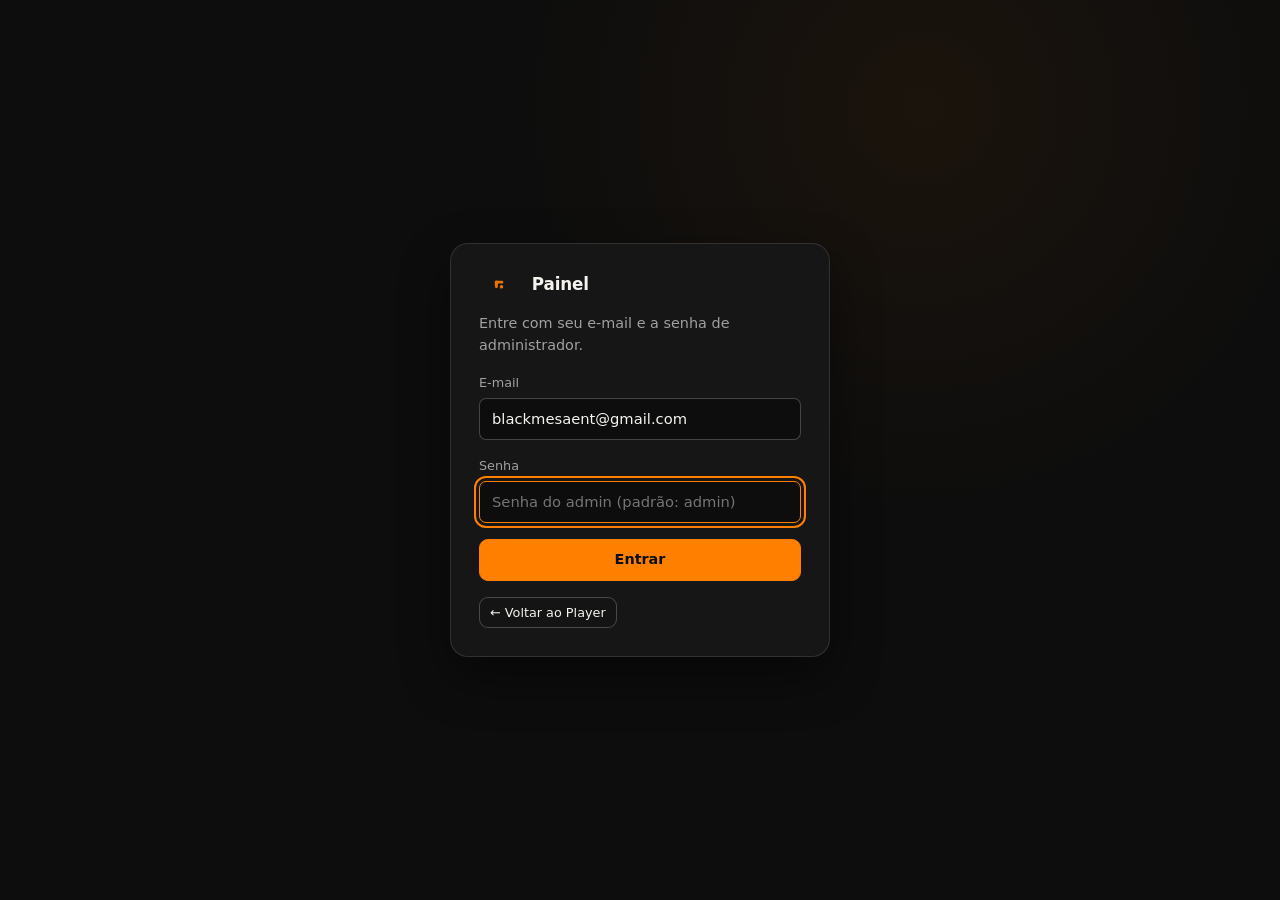
<file: frontend/admin/index.html>
<!DOCTYPE html>
<html lang="pt-BR">
<head>
  <meta charset="UTF-8">
  <meta name="viewport" content="width=device-width, initial-scale=1.0">
  <title>BLACKMESA Fm — Painel</title>
  <link rel="stylesheet" href="../styles.css">
</head>
<body>
  <!-- Login View -->
  <section id="loginView" class="login-shell">
    <form id="loginForm" class="login-card">
      <div class="brand">
          <img class="brand-logo" src="../logo.svg" alt="BLACKMESA" />
          <span>Painel</span>
        </div>
      <p class="muted" style="margin: 0; font-size: 0.9rem;">
        Entre com seu e-mail e a senha de administrador.
      </p>
      <div class="field">
        <label for="loginUser">E-mail</label>
        <input id="loginUser" class="input" type="email" value="blackmesaent@gmail.com" autocomplete="username" required>
      </div>
      <div class="field">
        <label for="loginPass">Senha</label>
        <input id="loginPass" class="input" type="password" placeholder="Senha do admin (padrão: admin)" required autofocus>
      </div>
      <div id="loginError" class="muted hidden" style="color: #fca5a5; font-size: 0.85rem;"></div>
      <button id="loginBtn" class="btn btn-primary" type="submit">Entrar</button>
      <a class="btn btn-sm" href="../" style="align-self: flex-start;">← Voltar ao Player</a>
    </form>
  </section>

  <!-- Admin App View -->
  <div id="appView" class="hidden">
    <header class="admin-header">
      <div class="admin-header-inner">
        <div class="brand">
          <img class="brand-logo" src="../logo.svg" alt="BLACKMESA" />
          <span>Painel</span>
        </div>

        <div style="display: flex; align-items: center; gap: 10px; flex-wrap: wrap;">
          <label for="stationSelect" class="muted" style="font-size: 0.85rem;">Estação:</label>
          <select id="stationSelect" class="select" style="width: auto; min-width: 210px;"></select>
          <button id="toggleNewStationBtn" class="btn btn-sm" type="button">+ Nova Estação</button>
          <a class="btn btn-sm" href="../" target="_blank" rel="noopener">Abrir Player</a>
          <button id="logoutBtn" class="btn btn-sm btn-danger" type="button">Sair</button>
        </div>
      </div>
    </header>

    <main class="admin-container">
      <!-- Live status strip -->
      <section class="card" style="padding: 14px 20px;">
        <div style="display: flex; flex-wrap: wrap; align-items: center; justify-content: space-between; gap: 12px;">
          <div style="display: flex; align-items: center; gap: 12px; flex-wrap: wrap;">
            <span id="npBadge" class="badge badge-autodj"><span class="dot"></span><span id="npSource">AutoDJ</span></span>
            <strong id="npTrack">Carregando...</strong>
            <span id="npStationInfo" class="muted mono" style="font-size: 0.82rem;"></span>
          </div>
          <div style="display: flex; align-items: center; gap: 10px;">
            <button id="skipTrackBtn" class="btn btn-sm" type="button" title="Avançar para a próxima música no AutoDJ">⏭ Avançar música</button>
            <span class="listeners-pill"><span id="npListeners">0</span> ouvintes</span>
          </div>
        </div>
      </section>

      <!-- New Station Panel (collapsible) -->
      <section id="newStationCard" class="card hidden">
        <div class="card-header">
          <h2 class="card-title">Criar Nova Estação</h2>
          <button id="closeNewStationBtn" class="btn btn-sm" type="button">Fechar</button>
        </div>
        <form id="newStationForm" class="form-grid">
          <div class="field">
            <label for="stName">Nome da estação</label>
            <input id="stName" class="input" type="text" placeholder="Minha Rádio" required>
          </div>
          <div class="field">
            <label for="stMount">Mountpoint</label>
            <input id="stMount" class="input mono" type="text" placeholder="rock" pattern="[A-Za-z0-9_-]{1,64}" required>
          </div>
          <div class="field">
            <label for="stBitrate">Bitrate (kbps)</label>
            <input id="stBitrate" class="input" type="number" min="64" max="320" value="128">
          </div>
          <div class="field">
            <label for="stCrossfade">Crossfade (seg)</label>
            <input id="stCrossfade" class="input" type="number" min="0" max="15" step="0.5" value="4">
          </div>
          <button class="btn btn-primary" type="submit">Criar Estação</button>
        </form>
      </section>

      <!-- Tabs -->
      <nav class="tabs" aria-label="Seções do painel">
        <button class="tab-btn active" data-tab="media" type="button">Mídias</button>
        <button class="tab-btn" data-tab="playlists" type="button">Playlists</button>
        <button class="tab-btn" data-tab="djs" type="button">Contas de DJ</button>
        <button class="tab-btn" data-tab="stations" type="button">Estações</button>
      </nav>

      <!-- TAB: MEDIA -->
      <section id="tab-media" class="tab-panel" style="display: flex; flex-direction: column; gap: 18px;">
        <div class="card">
          <div class="card-header">
            <h2 class="card-title">Upload de Mídia</h2>
            <span id="uploadStatus" class="muted" style="font-size: 0.85rem;"></span>
          </div>
          <div id="dropzone" class="dropzone" tabindex="0" role="button" aria-label="Selecionar ou arrastar arquivos de áudio">
            <p style="margin: 0 0 6px; font-weight: 500;">Arraste arquivos de áudio aqui ou clique para selecionar</p>
            <p class="muted" style="margin: 0; font-size: 0.84rem;">MP3, FLAC, OGG, WAV, AAC — tags ID3 e capa extraídas automaticamente</p>
            <input id="mediaFileInput" type="file" accept="audio/*" multiple class="hidden">
          </div>
        </div>

        <div class="card">
          <div class="card-header">
            <h2 class="card-title">Catálogo de Mídias (<span id="mediaCount">0</span>)</h2>
            <button id="refreshMediaBtn" class="btn btn-sm" type="button">Atualizar</button>
          </div>
          <div class="table-wrap">
            <table>
              <thead>
                <tr>
                  <th style="width: 52px;">Capa</th>
                  <th>Título</th>
                  <th>Artista</th>
                  <th>Álbum</th>
                  <th>Duração</th>
                  <th style="width: 90px;">Ações</th>
                </tr>
              </thead>
              <tbody id="mediaTableBody"></tbody>
            </table>
          </div>
        </div>
      </section>

      <!-- TAB: PLAYLISTS -->
      <section id="tab-playlists" class="tab-panel hidden" style="display: flex; flex-direction: column; gap: 18px;">
        <div class="card">
          <div class="card-header">
            <h2 class="card-title" id="playlistFormTitle">Nova Playlist</h2>
            <button id="cancelPlaylistEditBtn" class="btn btn-sm hidden" type="button">Cancelar edição</button>
          </div>
          <form id="playlistForm" class="form-grid">
            <input id="plEditId" type="hidden">
            <div class="field">
              <label for="plName">Nome</label>
              <input id="plName" class="input" type="text" placeholder="Rotação Principal" required>
            </div>
            <div class="field">
              <label for="plWeight">Peso (sorteio)</label>
              <input id="plWeight" class="input" type="number" min="1" max="100" value="10" required>
            </div>
            <div class="field">
              <label for="plInterval">Intervalo de vinheta (músicas)</label>
              <input id="plInterval" class="input" type="number" min="0" value="0">
            </div>
            <div class="field">
              <label>&nbsp;</label>
              <label class="checkbox-row">
                <input id="plIsJingle" type="checkbox">
                <span>É vinheta (jingle)</span>
              </label>
            </div>
            <button id="plSubmitBtn" class="btn btn-primary" type="submit">Criar Playlist</button>
          </form>
        </div>

        <div class="grid-2">
          <div class="card">
            <div class="card-header">
              <h2 class="card-title">Playlists da Estação</h2>
            </div>
            <div class="table-wrap">
              <table>
                <thead>
                  <tr>
                    <th>Nome</th>
                    <th>Peso</th>
                    <th>Tipo</th>
                    <th>Ações</th>
                  </tr>
                </thead>
                <tbody id="playlistsTableBody"></tbody>
              </table>
            </div>
          </div>

          <div class="card">
            <div class="card-header">
              <h2 class="card-title" id="playlistMediaTitle">Faixas da Playlist</h2>
            </div>
            <div id="playlistMediaEmpty" class="muted" style="font-size: 0.9rem;">
              Selecione uma playlist à esquerda para gerenciar suas faixas.
            </div>
            <div id="playlistMediaPanel" class="hidden" style="display: flex; flex-direction: column; gap: 14px;">
              <form id="addMediaToPlaylistForm" style="display: flex; gap: 8px; flex-wrap: wrap;">
                <select id="addMediaSelect" class="select" style="flex: 1; min-width: 180px;"></select>
                <button class="btn btn-primary btn-sm" type="submit">+ Adicionar</button>
              </form>
              <div class="table-wrap">
                <table>
                  <thead>
                    <tr>
                      <th>Faixa</th>
                      <th>Artista</th>
                      <th style="width: 80px;">Ação</th>
                    </tr>
                  </thead>
                  <tbody id="playlistMediaBody"></tbody>
                </table>
              </div>
            </div>
          </div>
        </div>
      </section>

      <!-- TAB: DJS -->
      <section id="tab-djs" class="tab-panel hidden" style="display: flex; flex-direction: column; gap: 18px;">
        <div class="card">
          <div class="card-header">
            <h2 class="card-title">Nova Conta de DJ</h2>
            <span class="muted" style="font-size: 0.84rem;">
              Conexão ao vivo (Mixxx / BUTT / ffmpeg): <span id="djMountHint" class="mono">/mount/radio</span>
            </span>
          </div>
          <form id="djForm" class="form-grid">
            <div class="field">
              <label for="djUser">Usuário</label>
              <input id="djUser" class="input" type="text" placeholder="dj_joao" required>
            </div>
            <div class="field">
              <label for="djPass">Senha (mín. 8 caracteres)</label>
              <input id="djPass" class="input" type="password" minlength="8" placeholder="••••••••" required>
            </div>
            <div class="field">
              <label>&nbsp;</label>
              <label class="checkbox-row">
                <input id="djActive" type="checkbox" checked>
                <span>Conta ativa</span>
              </label>
            </div>
            <button class="btn btn-primary" type="submit">Criar DJ</button>
          </form>
        </div>

        <div class="card">
          <div class="card-header">
            <h2 class="card-title">Contas de DJ</h2>
          </div>
          <div class="table-wrap">
            <table>
              <thead>
                <tr>
                  <th>Usuário</th>
                  <th>Status</th>
                  <th>Ações</th>
                </tr>
              </thead>
              <tbody id="djsTableBody"></tbody>
            </table>
          </div>
        </div>
      </section>

      <!-- TAB: STATIONS -->
      <section id="tab-stations" class="tab-panel hidden">
        <div class="card">
          <div class="card-header">
            <h2 class="card-title">Estações Cadastradas</h2>
          </div>
          <div class="table-wrap">
            <table>
              <thead>
                <tr>
                  <th>ID</th>
                  <th>Nome</th>
                  <th>Mountpoint</th>
                  <th>Bitrate</th>
                  <th>Crossfade</th>
                  <th>Stream</th>
                </tr>
              </thead>
              <tbody id="stationsTableBody"></tbody>
            </table>
          </div>
        </div>
      </section>
    </main>
  </div>

  <div id="toastStack" class="toast-stack" aria-live="polite"></div>

  <script src="admin.js"></script>
</body>
</html>
</file>
<file: frontend/styles.css>
:root {
  --bg: #0b0e14;
  --bg-elev: #131822;
  --bg-card: #181f2c;
  --bg-hover: #1f2838;
  --border: rgba(255, 255, 255, 0.08);
  --border-strong: rgba(255, 255, 255, 0.16);
  --text: #f1f5f9;
  --text-muted: #94a3b8;
  --text-dim: #64748b;
  --accent: #f97316;
  --accent-hover: #fb923c;
  --accent-soft: rgba(249, 115, 22, 0.14);
  --live: #ef4444;
  --live-soft: rgba(239, 68, 68, 0.16);
  --ok: #10b981;
  --ok-soft: rgba(16, 185, 129, 0.14);
  --danger: #ef4444;
  --danger-soft: rgba(239, 68, 68, 0.12);
  --radius: 14px;
  --radius-sm: 9px;
  --shadow: 0 20px 50px rgba(0, 0, 0, 0.45);
  --font: system-ui, -apple-system, "Segoe UI", Roboto, Ubuntu, Cantarell, sans-serif;
  --mono: ui-monospace, SFMono-Regular, Menlo, Consolas, monospace;
}

* {
  box-sizing: border-box;
}

html,
body {
  margin: 0;
  padding: 0;
  background: var(--bg);
  color: var(--text);
  font-family: var(--font);
  line-height: 1.5;
  -webkit-font-smoothing: antialiased;
}

body {
  min-height: 100vh;
  background-image:
    radial-gradient(circle at 15% 10%, rgba(249, 115, 22, 0.09), transparent 38%),
    radial-gradient(circle at 85% 90%, rgba(16, 185, 129, 0.07), transparent 40%);
}

a {
  color: inherit;
  text-decoration: none;
}

button,
input,
select {
  font: inherit;
  color: inherit;
}

/* ---------- Buttons & Inputs ---------- */
.btn {
  display: inline-flex;
  align-items: center;
  justify-content: center;
  gap: 8px;
  padding: 9px 16px;
  border-radius: var(--radius-sm);
  border: 1px solid var(--border-strong);
  background: var(--bg-elev);
  color: var(--text);
  font-size: 0.9rem;
  font-weight: 500;
  cursor: pointer;
  transition: background 0.15s ease, border-color 0.15s ease, transform 0.1s ease;
}

.btn:hover:not(:disabled) {
  background: var(--bg-hover);
  border-color: rgba(255, 255, 255, 0.25);
}

.btn:active:not(:disabled) {
  transform: translateY(1px);
}

.btn:disabled {
  opacity: 0.5;
  cursor: not-allowed;
}

.btn-primary {
  background: var(--accent);
  border-color: var(--accent);
  color: #0b0e14;
  font-weight: 600;
}

.btn-primary:hover:not(:disabled) {
  background: var(--accent-hover);
  border-color: var(--accent-hover);
}

.btn-danger {
  background: var(--danger-soft);
  border-color: rgba(239, 68, 68, 0.35);
  color: #fca5a5;
}

.btn-danger:hover:not(:disabled) {
  background: rgba(239, 68, 68, 0.25);
}

.btn-sm {
  padding: 5px 10px;
  font-size: 0.8rem;
}

.input,
.select {
  width: 100%;
  padding: 9px 12px;
  border-radius: var(--radius-sm);
  border: 1px solid var(--border-strong);
  background: var(--bg);
  color: var(--text);
  font-size: 0.92rem;
  outline: none;
  transition: border-color 0.15s ease;
}

.input:focus,
.select:focus {
  border-color: var(--accent);
}

.field {
  display: flex;
  flex-direction: column;
  gap: 6px;
}

.field label {
  font-size: 0.8rem;
  color: var(--text-muted);
  font-weight: 500;
}

/* ---------- Badges ---------- */
.badge {
  display: inline-flex;
  align-items: center;
  gap: 6px;
  padding: 4px 10px;
  border-radius: 999px;
  font-size: 0.75rem;
  font-weight: 700;
  letter-spacing: 0.04em;
  text-transform: uppercase;
}

.badge-live {
  background: var(--live-soft);
  color: #fca5a5;
  border: 1px solid rgba(239, 68, 68, 0.4);
}

.badge-live .dot {
  width: 7px;
  height: 7px;
  border-radius: 50%;
  background: var(--live);
  animation: pulse 1.3s infinite;
}

.badge-autodj {
  background: var(--ok-soft);
  color: #6ee7b7;
  border: 1px solid rgba(16, 185, 129, 0.35);
}

.badge-muted {
  background: rgba(255, 255, 255, 0.06);
  color: var(--text-muted);
  border: 1px solid var(--border);
}

@keyframes pulse {
  0%, 100% { opacity: 1; transform: scale(1); }
  50% { opacity: 0.4; transform: scale(0.8); }
}

/* ---------- Public Player Layout ---------- */
.player-shell {
  min-height: 100vh;
  display: flex;
  flex-direction: column;
  align-items: center;
  justify-content: center;
  padding: 24px 16px;
  position: relative;
  overflow: hidden;
}

.player-shell::before {
  content: "";
  position: fixed;
  inset: -20%;
  background:
    radial-gradient(circle at 30% 25%, rgba(249, 115, 22, 0.12), transparent 42%),
    radial-gradient(circle at 75% 75%, rgba(239, 68, 68, 0.08), transparent 45%);
  opacity: 0.6;
  pointer-events: none;
  transition: opacity 0.6s ease, filter 0.6s ease;
  z-index: 0;
}

.player-shell.is-playing::before {
  opacity: 1;
  animation: ambientDrift 10s ease-in-out infinite alternate;
}

.player-shell.is-live::before {
  background:
    radial-gradient(circle at 30% 25%, rgba(239, 68, 68, 0.18), transparent 45%),
    radial-gradient(circle at 75% 75%, rgba(249, 115, 22, 0.12), transparent 45%);
}

@keyframes ambientDrift {
  0% { transform: translate3d(-1.5%, -1%, 0) scale(1); }
  100% { transform: translate3d(1.5%, 1.5%, 0) scale(1.04); }
}

.player-topbar,
.player-card,
.history-card {
  position: relative;
  z-index: 1;
}

.player-topbar {
  width: 100%;
  max-width: 480px;
  display: flex;
  align-items: center;
  justify-content: space-between;
  margin-bottom: 14px;
}

.brand {
  display: flex;
  align-items: center;
  gap: 10px;
  font-weight: 700;
  font-size: 1.05rem;
  letter-spacing: -0.01em;
}

.brand-mark {
  width: 30px;
  height: 30px;
  border-radius: 8px;
  background: linear-gradient(135deg, var(--accent), #ea580c);
  display: grid;
  place-items: center;
  color: #0b0e14;
  font-weight: 800;
  font-size: 0.85rem;
  box-shadow: 0 4px 14px rgba(249, 115, 22, 0.35);
}

/* Studio ON AIR sign */
.on-air-sign {
  display: inline-flex;
  align-items: center;
  gap: 7px;
  padding: 5px 12px;
  border-radius: 8px;
  font-family: var(--mono);
  font-size: 0.75rem;
  font-weight: 800;
  letter-spacing: 0.12em;
  text-transform: uppercase;
  background: rgba(255, 255, 255, 0.04);
  border: 1px solid var(--border-strong);
  color: var(--text-dim);
  transition: all 0.3s ease;
}

.on-air-sign .led {
  width: 8px;
  height: 8px;
  border-radius: 50%;
  background: var(--text-dim);
  transition: all 0.3s ease;
}

.on-air-sign.active {
  background: rgba(239, 68, 68, 0.18);
  border-color: rgba(239, 68, 68, 0.55);
  color: #fecaca;
  box-shadow: 0 0 22px rgba(239, 68, 68, 0.28);
}

.on-air-sign.active .led {
  background: #ef4444;
  box-shadow: 0 0 10px #ef4444;
  animation: pulse 1.2s infinite;
}

.player-card {
  width: 100%;
  max-width: 480px;
  background: linear-gradient(180deg, rgba(24, 31, 44, 0.96), rgba(17, 22, 33, 0.98));
  border: 1px solid var(--border-strong);
  border-radius: 22px;
  padding: 22px;
  box-shadow: var(--shadow);
  display: flex;
  flex-direction: column;
  gap: 18px;
}

.player-meta-row {
  display: flex;
  align-items: center;
  justify-content: space-between;
  gap: 10px;
  flex-wrap: wrap;
}

.dial-pill {
  font-family: var(--mono);
  font-size: 0.76rem;
  color: var(--accent-hover);
  background: var(--accent-soft);
  border: 1px solid rgba(249, 115, 22, 0.28);
  padding: 4px 10px;
  border-radius: 999px;
}

.listeners-pill {
  display: inline-flex;
  align-items: center;
  gap: 6px;
  font-size: 0.82rem;
  color: var(--text-muted);
  background: rgba(255, 255, 255, 0.04);
  border: 1px solid var(--border);
  padding: 4px 10px;
  border-radius: 999px;
}

/* Turntable / Cover stage */
.stage-wrap {
  display: flex;
  flex-direction: column;
  align-items: center;
  gap: 14px;
}

.cover-wrap {
  position: relative;
  width: 240px;
  height: 240px;
  border-radius: 50%;
  overflow: hidden;
  background: #0d1119;
  border: 6px solid #1f2737;
  box-shadow:
    0 14px 36px rgba(0, 0, 0, 0.55),
    inset 0 0 0 1px rgba(255, 255, 255, 0.08);
  display: grid;
  place-items: center;
}

.cover-wrap::after {
  content: "";
  position: absolute;
  width: 34px;
  height: 34px;
  border-radius: 50%;
  background: #0b0e14;
  border: 3px solid rgba(255, 255, 255, 0.18);
  box-shadow: 0 0 0 6px rgba(0, 0, 0, 0.35);
  z-index: 2;
  pointer-events: none;
}

.cover-disc {
  width: 100%;
  height: 100%;
  animation: spinDisc 18s linear infinite;
  animation-play-state: paused;
}

.is-playing .cover-disc {
  animation-play-state: running;
}

@keyframes spinDisc {
  from { transform: rotate(0deg); }
  to { transform: rotate(360deg); }
}

.cover-wrap img {
  width: 100%;
  height: 100%;
  object-fit: cover;
  display: block;
}

.cover-fallback {
  width: 100%;
  height: 100%;
  display: grid;
  place-items: center;
  background:
    repeating-radial-gradient(circle at center, #151b26 0px, #151b26 4px, #1b2332 5px, #151b26 6px);
  color: var(--accent);
}

.visualizer-wrap {
  width: 100%;
  height: 54px;
  background: rgba(11, 14, 20, 0.72);
  border: 1px solid var(--border);
  border-radius: 12px;
  padding: 6px 10px;
  display: flex;
  align-items: center;
}

#visualizer {
  width: 100%;
  height: 42px;
  display: block;
}

.track-info {
  text-align: center;
}

.track-title {
  margin: 0;
  font-size: 1.35rem;
  font-weight: 700;
  letter-spacing: -0.02em;
  word-break: break-word;
}

.track-artist {
  margin: 4px 0 0;
  font-size: 0.98rem;
  color: var(--text-muted);
}

.player-controls {
  display: flex;
  align-items: center;
  gap: 14px;
  background: var(--bg-elev);
  border: 1px solid var(--border);
  border-radius: 14px;
  padding: 12px 14px;
}

.play-btn {
  width: 50px;
  height: 50px;
  border-radius: 50%;
  border: none;
  background: var(--accent);
  color: #0b0e14;
  display: grid;
  place-items: center;
  cursor: pointer;
  flex-shrink: 0;
  box-shadow: 0 6px 20px rgba(249, 115, 22, 0.35);
  transition: background 0.15s ease, transform 0.1s ease, box-shadow 0.2s ease;
}

.play-btn:hover {
  background: var(--accent-hover);
  box-shadow: 0 8px 24px rgba(249, 115, 22, 0.5);
}

.play-btn:active {
  transform: scale(0.95);
}

.volume-wrap {
  flex: 1;
  display: flex;
  align-items: center;
  gap: 10px;
}

.volume-slider {
  flex: 1;
  accent-color: var(--accent);
  cursor: pointer;
}

.player-footer {
  display: flex;
  align-items: center;
  justify-content: space-between;
  font-size: 0.78rem;
  color: var(--text-dim);
  gap: 8px;
}

.station-select-row {
  display: flex;
  align-items: center;
  gap: 10px;
}

.station-select-row select {
  flex: 1;
}

.history-card {
  width: 100%;
  max-width: 480px;
  margin-top: 14px;
  background: rgba(24, 31, 44, 0.72);
  border: 1px solid var(--border);
  border-radius: 16px;
  padding: 14px 18px;
}

.history-title {
  margin: 0 0 10px;
  font-size: 0.78rem;
  text-transform: uppercase;
  letter-spacing: 0.06em;
  color: var(--text-dim);
  font-weight: 700;
}

.history-list {
  list-style: none;
  margin: 0;
  padding: 0;
  display: flex;
  flex-direction: column;
  gap: 8px;
}

.history-item {
  display: flex;
  align-items: center;
  justify-content: space-between;
  gap: 10px;
  font-size: 0.85rem;
  padding-bottom: 6px;
  border-bottom: 1px solid rgba(255, 255, 255, 0.05);
}

.history-item:last-child {
  border-bottom: none;
  padding-bottom: 0;
}

.history-track {
  overflow: hidden;
  text-overflow: ellipsis;
  white-space: nowrap;
}

/* ---------- Admin Layout ---------- */
.admin-header {
  position: sticky;
  top: 0;
  z-index: 20;
  background: rgba(11, 14, 20, 0.88);
  backdrop-filter: blur(12px);
  border-bottom: 1px solid var(--border);
}

.admin-header-inner {
  max-width: 1180px;
  margin: 0 auto;
  padding: 12px 20px;
  display: flex;
  flex-wrap: wrap;
  align-items: center;
  justify-content: space-between;
  gap: 12px;
}

.admin-container {
  max-width: 1180px;
  margin: 0 auto;
  padding: 24px 20px 60px;
  display: flex;
  flex-direction: column;
  gap: 20px;
}

.card {
  background: var(--bg-card);
  border: 1px solid var(--border);
  border-radius: var(--radius);
  padding: 20px;
}

.card-header {
  display: flex;
  flex-wrap: wrap;
  align-items: center;
  justify-content: space-between;
  gap: 12px;
  margin-bottom: 16px;
}

.card-title {
  margin: 0;
  font-size: 1.05rem;
  font-weight: 600;
}

.tabs {
  display: flex;
  flex-wrap: wrap;
  gap: 8px;
  border-bottom: 1px solid var(--border);
  padding-bottom: 12px;
}

.tab-btn {
  padding: 8px 14px;
  border-radius: var(--radius-sm);
  border: 1px solid transparent;
  background: transparent;
  color: var(--text-muted);
  font-weight: 500;
  cursor: pointer;
}

.tab-btn:hover {
  background: var(--bg-elev);
  color: var(--text);
}

.tab-btn.active {
  background: var(--accent-soft);
  color: var(--accent-hover);
  border-color: rgba(249, 115, 22, 0.35);
}

.grid-2 {
  display: grid;
  grid-template-columns: repeat(auto-fit, minmax(300px, 1fr));
  gap: 18px;
}

.form-grid {
  display: grid;
  grid-template-columns: repeat(auto-fit, minmax(170px, 1fr));
  gap: 12px;
  align-items: end;
}

.table-wrap {
  overflow-x: auto;
}

table {
  width: 100%;
  border-collapse: collapse;
  font-size: 0.9rem;
}

th,
td {
  text-align: left;
  padding: 10px 12px;
  border-bottom: 1px solid var(--border);
  vertical-align: middle;
}

th {
  font-size: 0.78rem;
  text-transform: uppercase;
  letter-spacing: 0.04em;
  color: var(--text-dim);
  font-weight: 600;
}

tr:hover td {
  background: rgba(255, 255, 255, 0.02);
}

.thumb {
  width: 38px;
  height: 38px;
  border-radius: 6px;
  object-fit: cover;
  background: var(--bg-elev);
  border: 1px solid var(--border);
  display: block;
}

.dropzone {
  border: 2px dashed var(--border-strong);
  border-radius: var(--radius);
  padding: 24px;
  text-align: center;
  background: var(--bg-elev);
  cursor: pointer;
  transition: border-color 0.15s ease, background 0.15s ease;
}

.dropzone.dragover {
  border-color: var(--accent);
  background: var(--accent-soft);
}

.login-shell {
  min-height: 100vh;
  display: grid;
  place-items: center;
  padding: 20px;
}

.login-card {
  width: 100%;
  max-width: 380px;
  background: var(--bg-card);
  border: 1px solid var(--border);
  border-radius: 18px;
  padding: 28px;
  box-shadow: var(--shadow);
  display: flex;
  flex-direction: column;
  gap: 16px;
}

.toast-stack {
  position: fixed;
  right: 20px;
  bottom: 20px;
  z-index: 50;
  display: flex;
  flex-direction: column;
  gap: 8px;
  max-width: 360px;
}

.toast {
  padding: 12px 16px;
  border-radius: var(--radius-sm);
  background: var(--bg-card);
  border: 1px solid var(--border-strong);
  box-shadow: var(--shadow);
  font-size: 0.88rem;
}

.toast.ok {
  border-color: rgba(16, 185, 129, 0.5);
  color: #a7f3d0;
}

.toast.err {
  border-color: rgba(239, 68, 68, 0.55);
  color: #fecaca;
}

.hidden {
  display: none !important;
}

.muted {
  color: var(--text-muted);
}

.mono {
  font-family: var(--mono);
  font-size: 0.85em;
}

.row-actions {
  display: flex;
  gap: 6px;
  flex-wrap: wrap;
}

.checkbox-row {
  display: flex;
  align-items: center;
  gap: 8px;
  padding: 8px 0;
  font-size: 0.9rem;
}

/* ===== BLACKMESA Fm — player (imita o painel de rádio do site) =====
   Tinta + papel + LED âmbar. Switzer (texto) + Tanker (display).
   Sem glow, sem bitrate, sem autodj. Cantos retos; curvas só em controles. */

@import url('https://api.fontshare.com/v2/css?f[]=switzer@1,2&display=swap');
@import url('https://api.fontshare.com/v2/css?f[]=tanker@400,600,700&display=swap');

:root {
  --bg: #0d0d0d;
  --bg-elev: #141414;
  --bg-card: #161616;
  --bg-hover: #1e1e1e;
  --border: rgba(244, 243, 238, .12);
  --border-strong: rgba(244, 243, 238, .24);
  --text: #f4f3ee;
  --text-muted: #a0a0a0;
  --text-dim: #6b6b70;
  --accent: #ff8000;
  --accent-hover: #ff9d3d;
  --accent-soft: rgba(255, 128, 0, .14);
  --live: #e4002b;
  --live-soft: rgba(228, 0, 43, .14);
  --ok: #ff8000;
  --ok-soft: rgba(255, 128, 0, .12);
  --danger: #e4002b;
  --danger-soft: rgba(228, 0, 43, .12);
  --radius: 0px;
  --radius-control: 7px;
  --shadow: 0 20px 50px rgba(0, 0, 0, .45);
  --font: 'Switzer', system-ui, -apple-system, "Segoe UI", Roboto, sans-serif;
  --font-display: 'Tanker', 'Switzer', system-ui, sans-serif;
  --mono: 'Switzer', ui-monospace, SFMono-Regular, Menlo, monospace;
  --ease-macos: cubic-bezier(0.16, 1, 0.3, 1);
}

html { color-scheme: dark; }
body {
  margin: 0;
  background-color: var(--bg);
  background-image:
    radial-gradient(circle at 72% 12%, rgba(255,128,0,.06), transparent 26rem);
  color: var(--text);
  font-family: var(--font);
  line-height: 1.5;
  -webkit-font-smoothing: antialiased;
}

button, input, select { font: inherit; color: inherit; }
button:focus-visible, a:focus-visible, input:focus-visible, select:focus-visible { outline: 2px solid var(--accent); outline-offset: 3px; }
a { color: inherit; text-decoration: none; }

/* ---------- Buttons ---------- */
.bm-btn {
  display: inline-flex;
  align-items: center;
  justify-content: center;
  gap: 8px;
  padding: 9px 16px;
  border-radius: var(--radius-control);
  border: 1px solid var(--border-strong);
  background: var(--bg-elev);
  color: var(--text);
  font-size: 0.9rem;
  font-weight: 500;
  cursor: pointer;
  transition: background .15s ease, border-color .15s ease, transform .1s ease;
}
.bm-btn:hover { background: var(--bg-hover); border-color: rgba(244,243,238,.32); }
.bm-btn:active { transform: translateY(1px); }

/* ---------- Player (painel) ---------- */
.radio-panel {
  width: min(960px, 100%);
  margin: 0 auto;
  padding: 24px var(--gutter, 20px);
  display: flex;
  flex-direction: column;
  gap: var(--space, 21px);
  font-family: var(--font);
  min-width: 0;
}

.player-topbar {
  display: flex;
  align-items: center;
  gap: 12px;
  min-height: 28px;
}
.brand { display: inline-flex; align-items: center; }
.brand-logo { height: 22px; width: auto; display: block; }

/* LED "no ar" — bolinha âmbar que pulsa quando toca. */
.on-air-sign {
  margin-left: auto;
  display: inline-flex;
  align-items: center;
  justify-content: center;
  width: 22px;
  height: 22px;
}
.on-air-sign .led {
  width: 8px;
  height: 8px;
  border-radius: 50%;
  background: var(--text-dim);
  transition: background .2s ease;
}
.on-air-sign.active .led {
  background: var(--accent);
  animation: radioPulse 1.4s ease-in-out infinite;
}
@keyframes radioPulse {
  0%, 100% { opacity: 1; }
  50% { opacity: 0.35; }
}

/* Seletor de estação (só aparece se >1) */
.station-select-row { display: flex; gap: 10px; align-items: center; }
.select, .input {
  padding: 9px 12px;
  border-radius: var(--radius-control);
  border: 1px solid var(--border-strong);
  background: var(--bg);
  color: var(--text);
  outline: none;
}
.select:focus, .input:focus { border-color: var(--accent); }

/* Studio: capa | info (igual painel do site) */
.studio {
  display: grid;
  grid-template-columns: minmax(0, 4fr) minmax(0, 8fr);
  gap: 21px;
  align-items: stretch;
  padding-bottom: 21px;
  border-bottom: 1px solid var(--color-hairline, var(--border));
}
.studio-art {
  position: relative;
  min-height: 220px;
  overflow: hidden;
  background: var(--color-canvas-light, var(--bg-elev));
  align-self: stretch;
}
.studio-art img#coverImg {
  position: absolute;
  inset: 0;
  width: 100%;
  height: 100%;
  object-fit: contain;
  opacity: 0;
  transition: opacity .25s var(--ease-macos);
}
.studio-art img#coverImg:not(.hidden) { opacity: 1; }

/* Pixel-grid reveal (36 células) */
.art-grid {
  position: absolute;
  inset: 0;
  display: grid;
  grid-template-columns: repeat(6, 1fr);
  grid-template-rows: repeat(6, 1fr);
}
.art-cell {
  background: var(--border);
  opacity: 0;
  animation: art-cell 1.1s var(--ease-macos) infinite alternate;
}
@keyframes art-cell {
  from { opacity: 0; }
  to { opacity: 0.6; }
}
.studio-art:not(.is-empty) .art-grid { display: none; }

.art-fallback {
  position: absolute;
  inset: 0;
  display: flex;
  align-items: center;
  justify-content: center;
}
.fallback-logo { width: 44%; height: auto; object-fit: contain; }

/* Info */
.studio-info {
  display: flex;
  flex-direction: column;
  align-items: flex-start;
  gap: 8px;
  min-width: 0;
  justify-content: center;
}
.status-row { display: flex; align-items: center; gap: 10px; }
.led-dot {
  width: 7px; height: 7px; border-radius: 50%;
  background: var(--text-dim);
}
.is-playing .led-dot, .is-live .led-dot {
  background: var(--accent);
  animation: radioPulse 1.4s ease-in-out infinite;
}
.listeners-chip {
  font-size: 10.5px;
  font-weight: 500;
  color: var(--text);
  padding: 2px 8px;
  border: 1px solid var(--border);
  border-radius: 999px;
  font-variant-numeric: tabular-nums;
}

.track-info { min-width: 0; width: 100%; }
.now-title {
  margin: 0;
  font-family: var(--font-display);
  font-size: clamp(1.5rem, 3vw, 2.4rem);
  font-weight: 400;
  line-height: 1;
  letter-spacing: -.02em;
  color: var(--text);
  overflow-wrap: anywhere;
}
.now-artist {
  margin: 6px 0 0;
  font-size: 13.5px;
  font-weight: 500;
  letter-spacing: -.01em;
  color: var(--text-muted);
  overflow-wrap: anywhere;
}
.player-status { display: none; }

/* Controles */
.controls {
  display: flex;
  align-items: center;
  gap: 13px;
  margin-top: 8px;
  width: 100%;
}
.play-btn {
  min-height: 40px;
  padding: 8px 18px;
  border-radius: var(--radius-control);
  background: var(--accent);
  border-color: var(--accent);
  color: #0d0d0d;
  font-size: 12.5px;
  font-weight: 600;
  cursor: pointer;
}
.play-btn:hover { background: var(--accent-hover); border-color: var(--accent-hover); }
.share-btn { background: transparent; color: var(--text-muted); }
.share-btn:hover { color: var(--text); }
.share-btn.is-copied { color: var(--accent); border-color: var(--accent); }
.mute-btn { background: transparent; color: var(--text-muted); padding: 8px 10px; }
.mute-btn:hover { color: var(--text); }
.mute-btn.is-muted { color: var(--danger); }

.volume { display: flex; align-items: center; flex: 1; max-width: 180px; }
.volume input[type='range'] {
  -webkit-appearance: none; appearance: none;
  width: 100%; height: 24px; background: transparent; cursor: pointer; outline: none;
}
.volume input[type='range']::-webkit-slider-runnable-track { height: 2px; background: var(--border-strong); border-radius: 999px; }
.volume input[type='range']::-webkit-slider-thumb {
  -webkit-appearance: none; appearance: none;
  width: 12px; height: 12px; margin-top: -5px; border-radius: 50%;
  background: var(--text); cursor: pointer; border: none;
}
.volume input[type='range']::-moz-range-track { height: 2px; background: var(--border-strong); border-radius: 999px; }
.volume input[type='range']::-moz-range-thumb { width: 12px; height: 12px; border-radius: 50%; background: var(--text); border: none; cursor: pointer; }

/* Bloco "tocou há pouco" */
.block { display: flex; flex-direction: column; gap: 13px; }
.block-head { display: flex; align-items: baseline; gap: 13px; min-height: 24px; }
.block-title {
  margin: 0; font-size: 10.5px; font-weight: 600;
  letter-spacing: .04em; text-transform: uppercase; color: var(--text-muted);
}
.block-rule { flex: 1; height: 1px; background: var(--border); align-self: center; }

.history-list { list-style: none; margin: 0; padding: 0; }
.history-row {
  display: flex; align-items: center; gap: 13px;
  padding: 8px 8px; border-bottom: 1px solid var(--border);
}
.history-names { display: flex; flex-direction: column; gap: 2px; min-width: 0; flex: 1; }
.history-track {
  font-size: 12.5px; font-weight: 500; letter-spacing: -.01em; color: var(--text);
  overflow: hidden; text-overflow: ellipsis; white-space: nowrap;
}
.history-when { font-size: 10.5px; color: var(--text-muted); font-variant-numeric: tabular-nums; flex: 0 0 auto; }

.hidden { display: none !important; }

@media (max-width: 640px) {
  .radio-panel { padding: 18px 14px; gap: 16px; }
  .studio { grid-template-columns: 1fr; gap: 16px; }
  .studio-art { min-height: 0; aspect-ratio: 4 / 3; }
  .controls { flex-wrap: wrap; }
  .play-btn { min-height: 44px; flex: 1; }
  .volume { max-width: none; }
}

@media (prefers-reduced-motion: reduce) {
  *, *::before, *::after { animation-duration: .01ms !important; animation-iteration-count: 1 !important; transition-duration: .01ms !important; }
}
</file>
